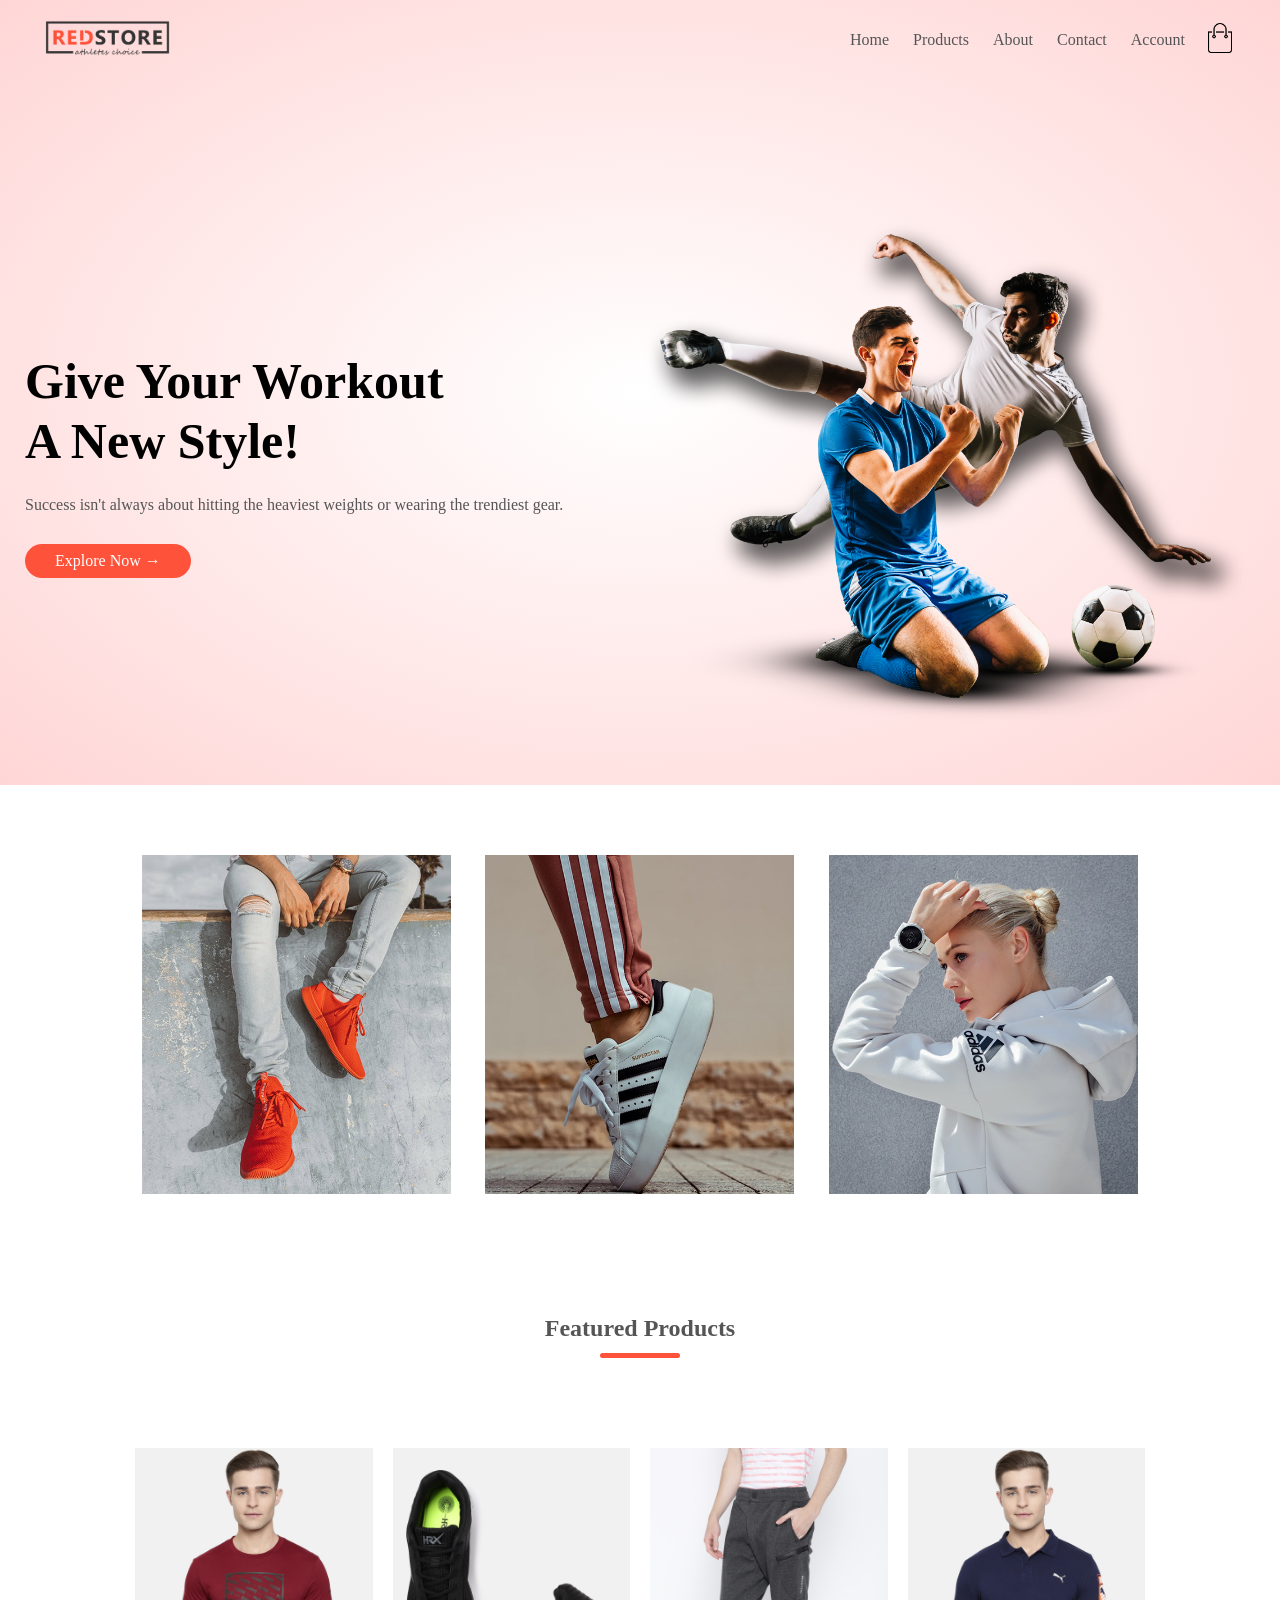
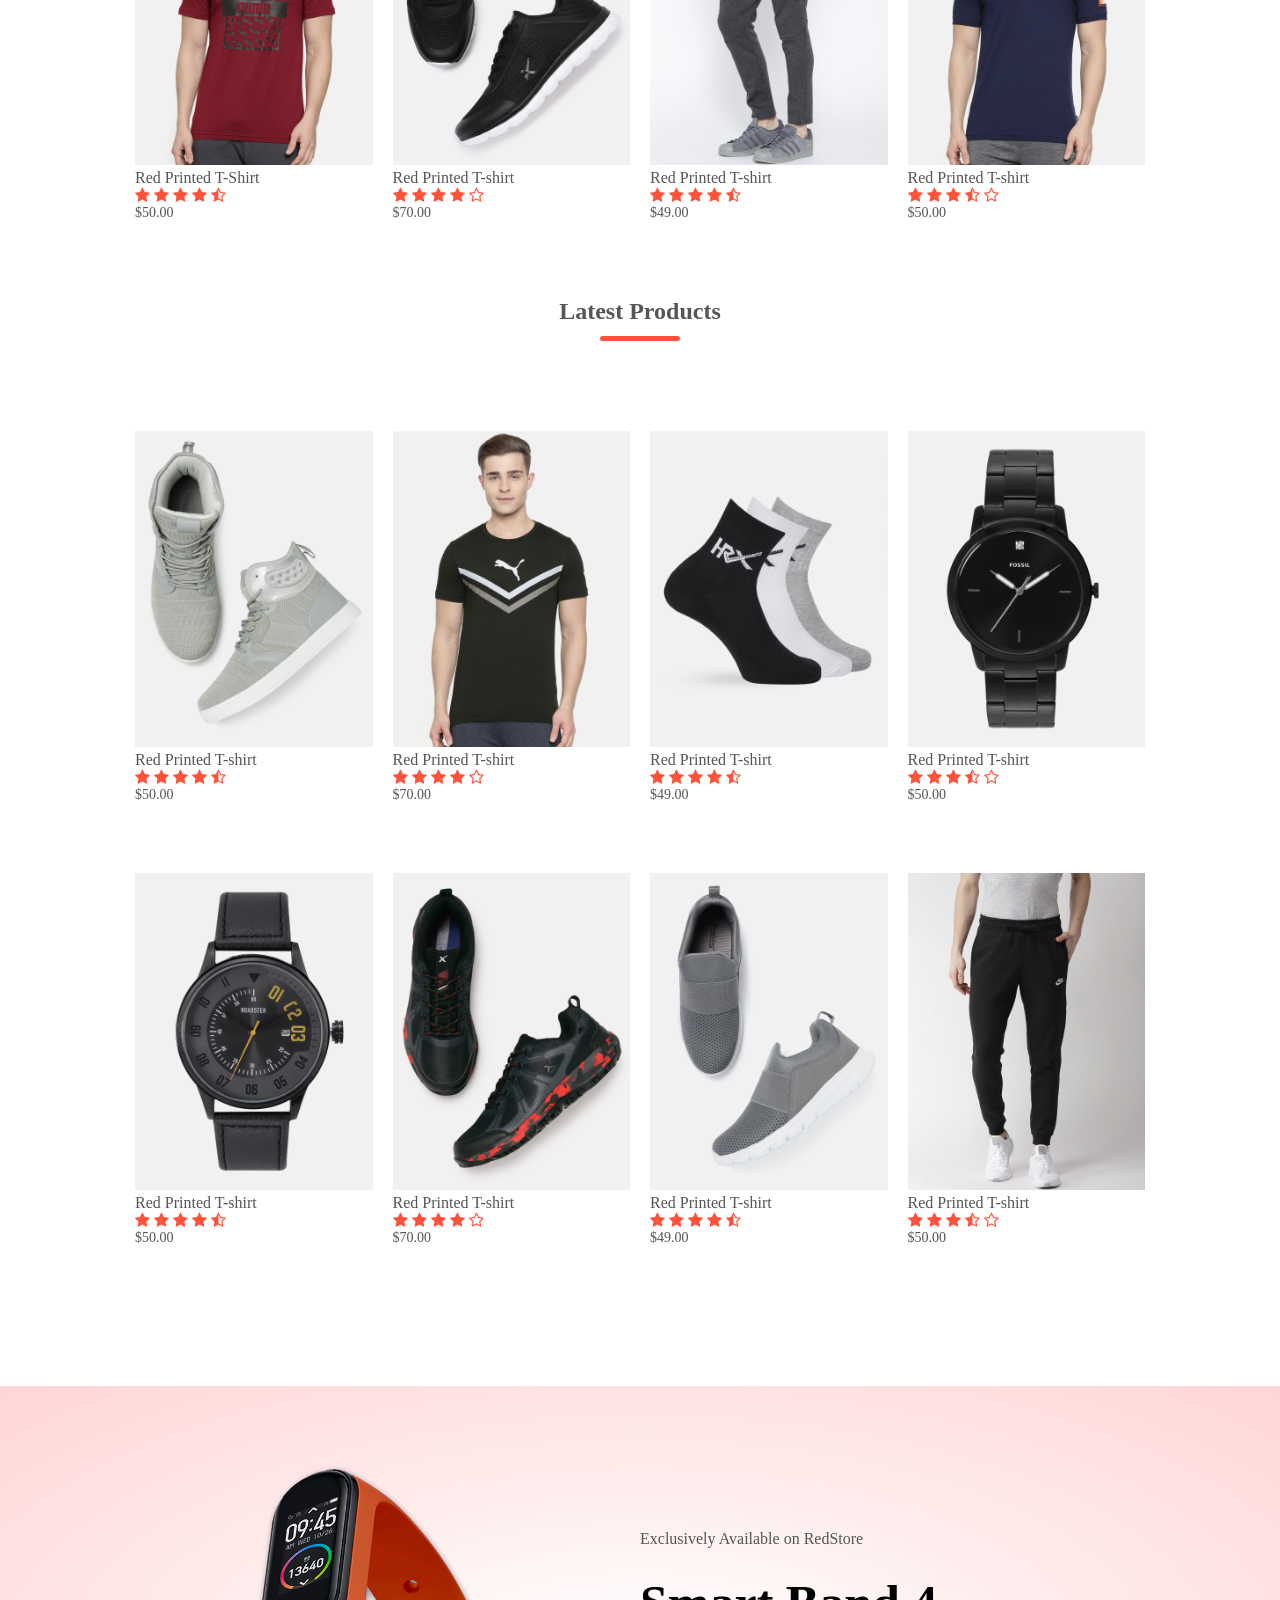
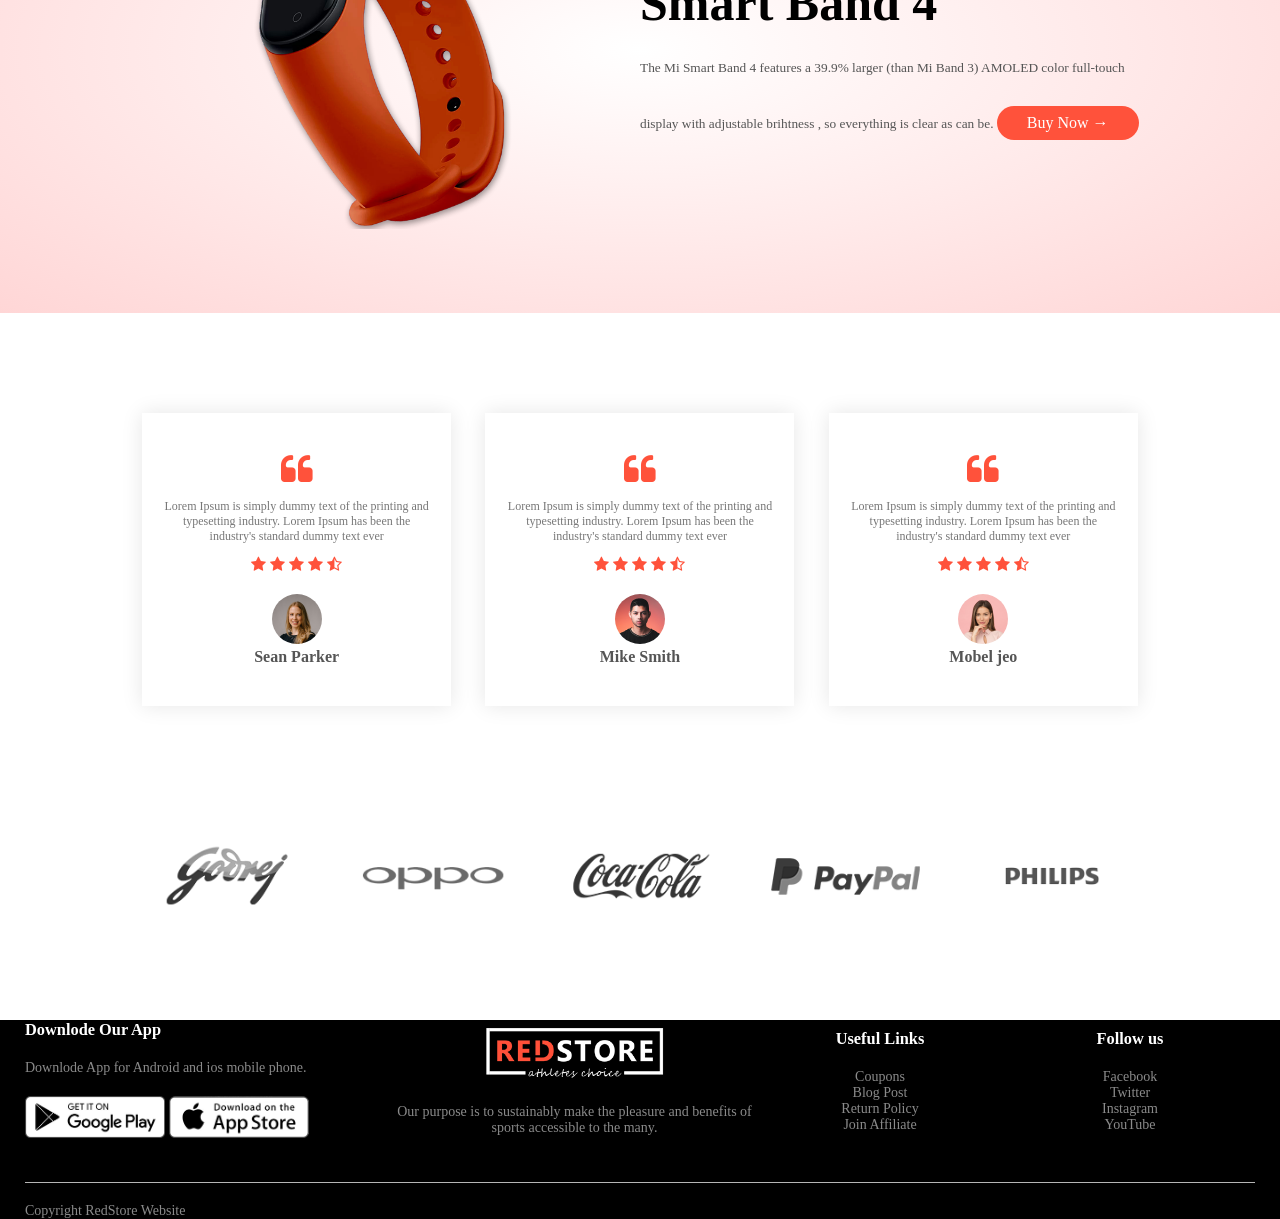
<file: index.html>
<!DOCTYPE html>
<html lang="en">
<head>
    <meta charset="UTF-8">
    <meta name="viewport" content="width=device-width, initial-scale=1.0">
    <title>RedStore |Ecommerce Website</title>
    <link rel="stylesheet" href="style.css">
    <link rel="preconnect" href="https://fonts.googleapis.com">
    <link rel="stylesheet" href="https://cdnjs.cloudflare.com/ajax/libs/font-awesome/4.7.0/css/font-awesome.min.css">
</head>
<body>
<div class="header">

<div class="container">
    <div class ="navbar">
        <div class="logo">
            <a href="index.html"><img src="images/logo.png" width="125px"></a>
        </div>
        <nav>
            <ul id="MenuItems">
                <li><a href="index.html">Home</a></li>
                <li><a href="product.html">Products</a></li>
                <li><a href="">About</a></li>
                <li><a href="">Contact</a></li>
                <li><a href="account.html">Account</a></li>
                
            </ul>
        </nav>
       <a href="card.html"> <img src="images/cart.png" width="30px" height="30px"></a>
        <img src="images/menu.png" class="menu-icon" onclick="menutoggle()">
    </div>
    <div class="row">
        <div class="col-2">
            <h1>Give Your Workout <br> A New Style!</h1>
            <p>Success isn't always about hitting the heaviest weights or wearing the 
            trendiest gear.</p>
            <a href=""class="btn">Explore Now &#8594;</a>

        </div>
        <div class="col-2">
            <img src="images/image1.png">
        </div>
    </div>
</div>
</div>

<!------------featured categories------------->

<div class="categories">
    <div class="small-container">
        <div class="row">
            <div class="col-3">
                <img src="images/category-1.jpg">
            </div>        
            <div class="col-3">
                <img src="images/category-2.jpg">
            </div>
            <div class="col-3">
                <img src="images/category-3.jpg">
            </div>
        </div>
    </div>
</div>

<!------------featured products--------------->
<div class="small-container">
    <h2 class="Title">Featured Products</h2>
    <div class="row">
        <div class="col-4">
            <a href="productdetails.html"><img src="images/product-1.jpg"></a>
            <a href="productdetails.html"><h4>Red Printed T-Shirt</h4></a>
          
            <div class="rating">
                <i class="fa fa-star"></i>
                <i class="fa fa-star"></i>
                <i class="fa fa-star"></i>
                <i class="fa fa-star"></i>
                <i class="fa fa-star-half-o"></i>
            </div>
            <p>$50.00</p>
        </div>
        <div class="col-4">
            <img src="images/product-2.jpg">
            <h4>Red Printed T-shirt</h4>
            <div class="rating">
                <i class="fa fa-star"></i>
                <i class="fa fa-star"></i>
                <i class="fa fa-star"></i>
                <i class="fa fa-star"></i>
                <i class="fa fa-star-o"></i>
            </div>
            <p>$70.00</p>
        </div>
        <div class="col-4">
            <img src="images/product-3.jpg">
            <h4>Red Printed T-shirt</h4>
            <div class="rating">
                <i class="fa fa-star"></i>
                <i class="fa fa-star"></i>
                <i class="fa fa-star"></i>
                <i class="fa fa-star"></i>
                <i class="fa fa-star-half-o"></i>
            </div>
            <p>$49.00</p>
        </div>
        <div class="col-4">
            <img src="images/product-4.jpg">
            <h4>Red Printed T-shirt</h4>
            <div class="rating">
                <i class="fa fa-star"></i>
                <i class="fa fa-star"></i>
                <i class="fa fa-star"></i>
                <i class="fa fa-star-half-o"></i>
                <i class="fa fa-star-o"></i>
               
            </div>
            <p>$50.00</p>
        </div>
    </div>
    <h2 class="Title">Latest Products</h2>
    <div class="row">
        <div class="col-4">
            <img src="images/product-5.jpg">
            <h4>Red Printed T-shirt</h4>
            <div class="rating">
                <i class="fa fa-star"></i>
                <i class="fa fa-star"></i>
                <i class="fa fa-star"></i>
                <i class="fa fa-star"></i>
                <i class="fa fa-star-half-o"></i>
            </div>
            <p>$50.00</p>
        </div>
        <div class="col-4">
            <img src="images/product-6.jpg">
            <h4>Red Printed T-shirt</h4>
            <div class="rating">
                <i class="fa fa-star"></i>
                <i class="fa fa-star"></i>
                <i class="fa fa-star"></i>
                <i class="fa fa-star"></i>
                <i class="fa fa-star-o"></i>
            </div>
            <p>$70.00</p>
        </div>
        <div class="col-4">
            <img src="images/product-7.jpg">
            <h4>Red Printed T-shirt</h4>
            <div class="rating">
                <i class="fa fa-star"></i>
                <i class="fa fa-star"></i>
                <i class="fa fa-star"></i>
                <i class="fa fa-star"></i>
                <i class="fa fa-star-half-o"></i>
            </div>
            <p>$49.00</p>
        </div>
        <div class="col-4">
            <img src="images/product-8.jpg">
            <h4>Red Printed T-shirt</h4>
            <div class="rating">
                <i class="fa fa-star"></i>
                <i class="fa fa-star"></i>
                <i class="fa fa-star"></i>
                <i class="fa fa-star-half-o"></i>
                <i class="fa fa-star-o"></i>
               
            </div>
            <p>$50.00</p>
        </div>
    </div>
    <div class="row">
        <div class="col-4">
            <img src="images/product-9.jpg">
            <h4>Red Printed T-shirt</h4>
            <div class="rating">
                <i class="fa fa-star"></i>
                <i class="fa fa-star"></i>
                <i class="fa fa-star"></i>
                <i class="fa fa-star"></i>
                <i class="fa fa-star-half-o"></i>
            </div>
            <p>$50.00</p>
        </div>
        <div class="col-4">
            <img src="images/product-10.jpg">
            <h4>Red Printed T-shirt</h4>
            <div class="rating">
                <i class="fa fa-star"></i>
                <i class="fa fa-star"></i>
                <i class="fa fa-star"></i>
                <i class="fa fa-star"></i>
                <i class="fa fa-star-o"></i>
            </div>
            <p>$70.00</p>
        </div>
        <div class="col-4">
            <img src="images/product-11.jpg">
            <h4>Red Printed T-shirt</h4>
            <div class="rating">
                <i class="fa fa-star"></i>
                <i class="fa fa-star"></i>
                <i class="fa fa-star"></i>
                <i class="fa fa-star"></i>
                <i class="fa fa-star-half-o"></i>
            </div>
            <p>$49.00</p>
        </div>
        <div class="col-4">
            <img src="images/product-12.jpg">
            <h4>Red Printed T-shirt</h4>
            <div class="rating">
                <i class="fa fa-star"></i>
                <i class="fa fa-star"></i>
                <i class="fa fa-star"></i>
                <i class="fa fa-star-half-o"></i>
                <i class="fa fa-star-o"></i>
               
            </div>
            <p>$50.00</p>
        </div>
    </div>
</div>


<!--------------------------OFFER------------->
<div class="offer">
    <div class="small-container">
        <div class="row">
            <div class="col-2">
                <img src="images/exclusive.png" class="offer-img">
            </div>
            <div class="col-2">
                <p>Exclusively Available on RedStore</p>
                <h1>Smart Band 4</h1>
                <small>The Mi Smart Band 4 features a 39.9% larger
                    (than Mi Band 3) AMOLED color full-touch display with 
                    adjustable brihtness , so everything is clear as can be.
                </small>

                    <a href="" class="btn">Buy Now &#8594;</a>
            </div>

        </div>
    </div>
</div>
<!-------------------------testimonial--------------------->
<div class="testimonial">
    <div class="small-container">
        <div class="row">
            <div class="col-3">
                <i class="fa fa-quote-left"></i>
                <p> Lorem Ipsum is simply dummy text of the printing 
                    and typesetting industry. Lorem Ipsum has been the 
                    industry's standard dummy text ever</p>
                    <div class="rating">
                        <i class="fa fa-star"></i>
                        <i class="fa fa-star"></i>
                        <i class="fa fa-star"></i>
                        <i class="fa fa-star"></i>
                        <i class="fa fa-star-half-o"></i>
                    </div>
                    <img src="images/user-1.png">
                    <h3>Sean Parker</h3>
            </div>
            <div class="col-3">
                <i class="fa fa-quote-left"></i>
                <p> Lorem Ipsum is simply dummy text of the printing 
                    and typesetting industry. Lorem Ipsum has been the 
                    industry's standard dummy text ever</p>
                    <div class="rating">
                        <i class="fa fa-star"></i>
                        <i class="fa fa-star"></i>
                        <i class="fa fa-star"></i>
                        <i class="fa fa-star"></i>
                        <i class="fa fa-star-half-o"></i>
                    </div>
                    <img src="images/user-2.png">
                    <h3>Mike Smith</h3>
            </div>
                        <div class="col-3">
                            <i class="fa fa-quote-left"></i>
                            <p> Lorem Ipsum is simply dummy text of the printing 
                                and typesetting industry. Lorem Ipsum has been the 
                                industry's standard dummy text ever</p>
                                <div class="rating">
                                    <i class="fa fa-star"></i>
                                    <i class="fa fa-star"></i>
                                    <i class="fa fa-star"></i>
                                    <i class="fa fa-star"></i>
                                    <i class="fa fa-star-half-o"></i>
                                </div>
                                <img src="images/user-3.png">
                                <h3>Mobel jeo</h3>
                        </div>
            </div>
        </div>
    </div>
</div>
<!------------------------brands---------------------->

<div class="brands">
    <div class="small-container">
        <div class="row">
            <div class="col-5">
                <img src="images/logo-godrej.png">
            </div>
            <div class="col-5">
                <img src="images/logo-oppo.png">
            </div>
            <div class="col-5">
                <img src="images/logo-coca-cola.png">
            </div>
            <div class="col-5">
                <img src="images/logo-paypal.png">
            </div>
            <div class="col-5">
                <img src="images/logo-philips.png">
            </div>
        </div>
    </div>
</div>
<!----------------footer---------------------->
<div class="footer">
    <div class="container">
        <div class="row">
            <div class="footer-col-1">
                <h3>Downlode Our App</h3>
                <p>Downlode App for Android and ios mobile phone.</p>
                <div class="app-logo">
                    <img src="images/play-store.png">
                    <img src="images/app-store.png">
                </div>
            </div>
            <div class="footer-col-2">
                <img src="images/logo-white.png">
                <p>Our purpose is to sustainably make the pleasure and 
                    benefits of sports accessible to the many.
                </p>
            </div>
            <div class="footer-col-3">
                <h3>Useful Links</h3>
                <ul>
                    <li>Coupons</li>
                    <li>Blog Post</li>
                    <li>Return Policy</li>
                    <li>Join Affiliate</li>
                </ul>
            </div>
            <div class="footer-col-4">
                <h3>Follow us</h3>
                <ul>
                    <li>Facebook</li>
                    <li>Twitter</li>
                    <li>Instagram</li>
                    <li>YouTube</li>
                </ul>
            </div>
        </div>
        <hr>
        <p>Copyright RedStore Website</p>
    </div>
</div>
<!-----------------  js for toggle menu ----------------->
<script>
    var MenuItem=document.getElementById("MenuItems");

    MenuItems.style.maxHeight="0px";

    function menutoggle(){
        if( MenuItems.style.maxHeight=="0px")
        {
            MenuItems.style.maxHeight="200px";
        }
        else{
            MenuItems.style.maxHeight="0px";
        }
    }
</script>

</body>
</html>
</file>
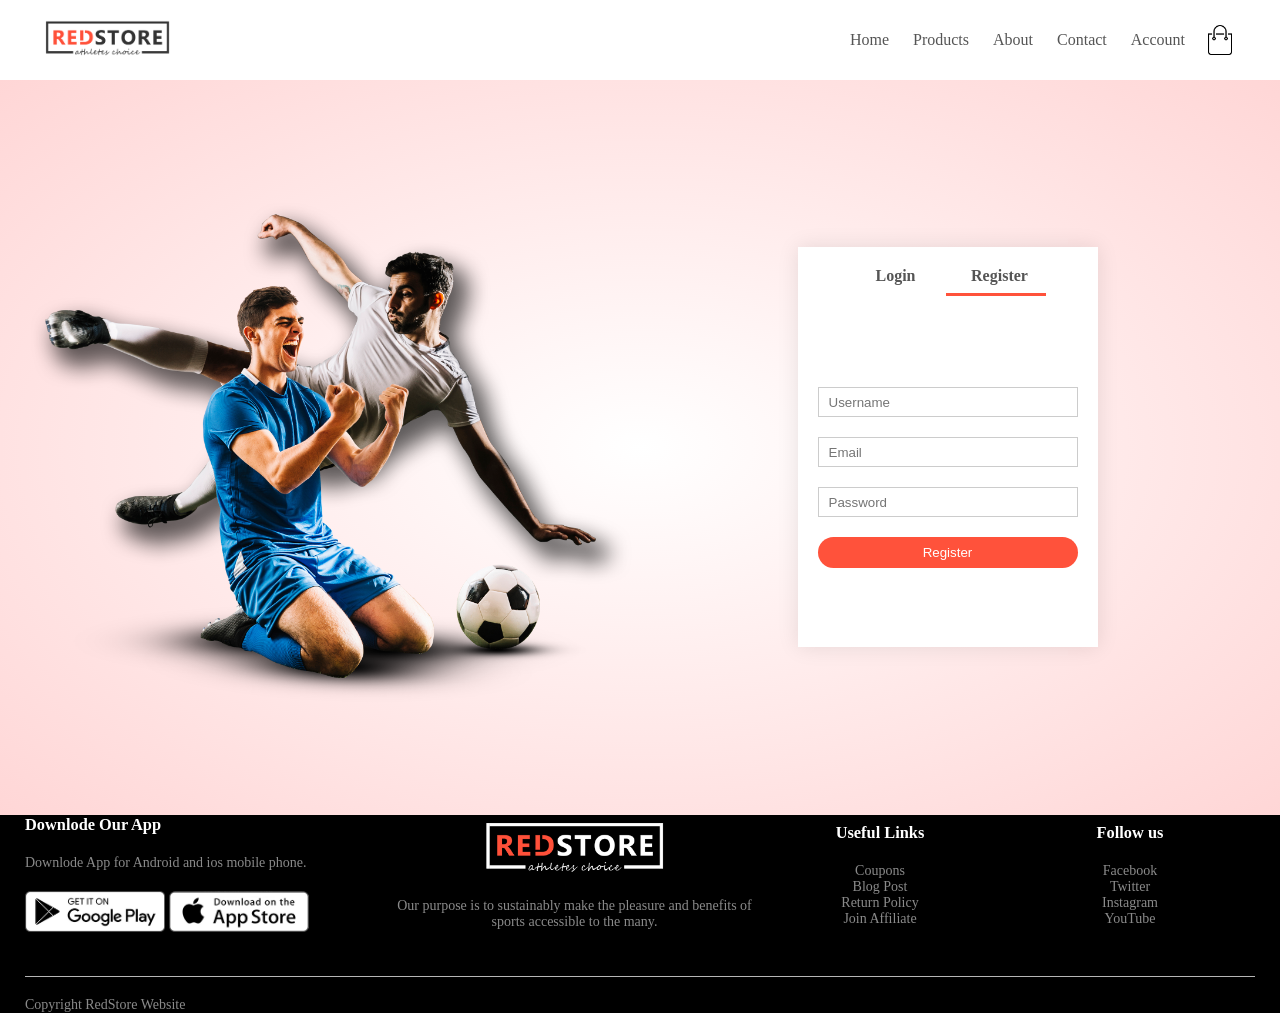
<file: account.html>
<!DOCTYPE html>
<html lang="en">
<head>
    <meta charset="UTF-8">
    <meta name="viewport" content="width=device-width, initial-scale=1.0">
    <title>All Products - RedStore</title>
    <link rel="stylesheet" href="style.css">
    <link rel="preconnect" href="https://fonts.googleapis.com">
    <link rel="stylesheet" href="https://cdnjs.cloudflare.com/ajax/libs/font-awesome/4.7.0/css/font-awesome.min.css">
</head>
<body>


<div class="container">
    <div class ="navbar">
        <div class="logo">
            <img src="images/logo.png" width="125px">
        </div>
        <nav>
            <ul id="MenuItems">
                <li><a href="">Home</a></li>
                <li><a href="">Products</a></li>
                <li><a href="">About</a></li>
                <li><a href="">Contact</a></li>
                <li><a href="">Account</a></li>
                
            </ul>
        </nav>
        <img src="images/cart.png" width="30px" height="30px">
        <img src="images/menu.png" class="menu-icon" onclick="menutoggle()">
    </div>
</div>
<!------------------ account-page ----------------------->
<div class="account-page">
    <div class="container">
        <div class="row">
            <div class="col-2">
                <img src="images/image1.png" width="100%">
            </div>
            <div class="col-2">
                <div class="form-container">
                    <div class="form-btn">
                        <span onclick="login()">Login</span>
                        <span onclick="register()">Register</span>
                        <hr id="Indicator">
                    </div>             
                    
                    <form id="LoginForm">
                        <input type="text" placeholder="Username">
                        <input type="password" placeholder="Password">
                        <button type="submit" class="btn">Login</button>
                        <a href="">Forgot Password</a>
                    </form>

                    <form id="RegForm">
                        <input type="text" placeholder="Username">
                        <input type="email" placeholder="Email">
                        <input type="password" placeholder="Password">
                        <button type="submit" class="btn">Register</button>
                    </form>
                </div>
            </div>
        </div>
    </div>
</div>
<!----------------footer---------------------->
<div class="footer">
    <div class="container">
        <div class="row">
            <div class="footer-col-1">
                <h3>Downlode Our App</h3>
                <p>Downlode App for Android and ios mobile phone.</p>
                <div class="app-logo">
                    <img src="images/play-store.png">
                    <img src="images/app-store.png">
                </div>
            </div>
            <div class="footer-col-2">
                <img src="images/logo-white.png">
                <p>Our purpose is to sustainably make the pleasure and 
                    benefits of sports accessible to the many.
                </p>
            </div>
            <div class="footer-col-3">
                <h3>Useful Links</h3>
                <ul>
                    <li>Coupons</li>
                    <li>Blog Post</li>
                    <li>Return Policy</li>
                    <li>Join Affiliate</li>
                </ul>
            </div>
            <div class="footer-col-4">
                <h3>Follow us</h3>
                <ul>
                    <li>Facebook</li>
                    <li>Twitter</li>
                    <li>Instagram</li>
                    <li>YouTube</li>
                </ul>
            </div>
        </div>
        <hr>
        <p>Copyright RedStore Website</p>
    </div>
</div>
<!-----------------  js for toggle menu ----------------->
<script>
    var MenuItem=document.getElementById("MenuItems");

    MenuItems.style.maxHeight="0px";

    function menutoggle(){
        if( MenuItems.style.maxHeight=="0px")
        {
            MenuItems.style.maxHeight="200px";
        }
        else{
            MenuItems.style.maxHeight="0px";
        }
    }
</script>

<!-- js for toggle form -->

<script>
    var LoginForm = document.getElementById("LoginForm");
    var RegForm = document.getElementById("RegForm");
    var Indicator = document.getElementById("Indicator");

       function register(){
        RegForm.style.transform = "translateX(0px)";
        LoginForm.style.transform = "translateX(0px)";
        Indicator.style.transform = "translateX(100px)";
       }

       function login(){
        RegForm.style.transform = "translateX(300px)";
        LoginForm.style.transform = "translateX(300px)";
        Indicator.style.transform = "translateX(0px)";
       }
</script>


</body>
</html>
</file>
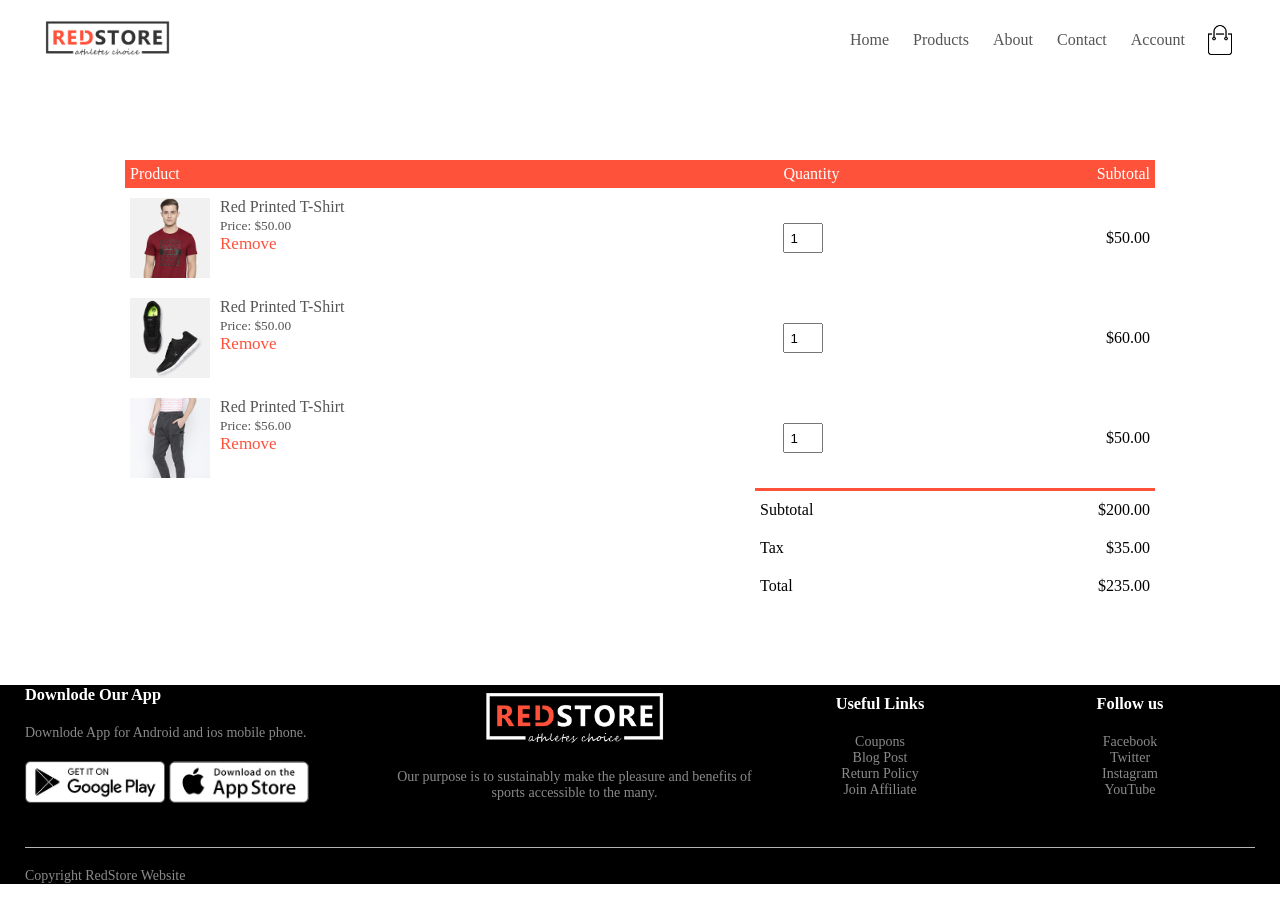
<file: card.html>
<!DOCTYPE html>
<html lang="en">
<head>
    <meta charset="UTF-8">
    <meta name="viewport" content="width=device-width, initial-scale=1.0">
    <title>All Products - RedStore</title>
    <link rel="stylesheet" href="style.css">
    <link rel="preconnect" href="https://fonts.googleapis.com">
    <link rel="stylesheet" href="https://cdnjs.cloudflare.com/ajax/libs/font-awesome/4.7.0/css/font-awesome.min.css">
</head>
<body>


<div class="container">
    <div class ="navbar">
        <div class="logo">
            <img src="images/logo.png" width="125px">
        </div>
        <nav>
            <ul id="MenuItems">
                <li><a href="">Home</a></li>
                <li><a href="">Products</a></li>
                <li><a href="">About</a></li>
                <li><a href="">Contact</a></li>
                <li><a href="">Account</a></li>
                
            </ul>
        </nav>
        <img src="images/cart.png" width="30px" height="30px">
        <img src="images/menu.png" class="menu-icon" onclick="menutoggle()">
    </div>
</div>

<!------------------- card items details  ----------------------->

<div class="small-container card-page">
    <table>
        <tr>
            <th>Product</th>
            <th>Quantity</th>
            <th>Subtotal</th>
        </tr>
        <tr>
           <td>

            <div class="card-info">
                <img src="images/buy-1.jpg">
                <div>
                    <p>Red Printed T-Shirt</p>
                    <small>Price: $50.00</small>
                    <br>
                    <a href="">Remove</a>

                </div>
            </div>
           </td>
           <td><input type="number" value="1"></td>
           <td>$50.00</td>
        </tr>
        <tr>
            <td>
 
             <div class="card-info">
                 <img src="images/buy-2.jpg">
                 <div>
                     <p>Red Printed T-Shirt</p>
                     <small>Price: $50.00</small>
                     <br>
                     <a href="">Remove</a>
 
                 </div>
             </div>
            </td>
            <td><input type="number" value="1"></td>
            <td>$60.00</td>
         </tr>
         <tr>
            <td>
 
             <div class="card-info">
                 <img src="images/buy-3.jpg">
                 <div>
                     <p>Red Printed T-Shirt</p>
                     <small>Price: $56.00</small>
                     <br>
                     <a href="">Remove</a>
 
                 </div>
             </div>
            </td>
            <td><input type="number" value="1"></td>
            <td>$50.00</td>
         </tr>
    </table>

<div class="total-price">

    <table>
        <tr>
            <td>Subtotal</td>
            <td>$200.00</td>
        </tr>
        <tr>
            <td>Tax</td>
            <td>$35.00</td>
        </tr>
        <tr>
            <td>Total</td>
            <td>$235.00</td>
        </tr>
    </table>
</div>


</div>


<!----------------footer---------------------->
<div class="footer">
    <div class="container">
        <div class="row">
            <div class="footer-col-1">
                <h3>Downlode Our App</h3>
                <p>Downlode App for Android and ios mobile phone.</p>
                <div class="app-logo">
                    <img src="images/play-store.png">
                    <img src="images/app-store.png">
                </div>
            </div>
            <div class="footer-col-2">
                <img src="images/logo-white.png">
                <p>Our purpose is to sustainably make the pleasure and 
                    benefits of sports accessible to the many.
                </p>
            </div>
            <div class="footer-col-3">
                <h3>Useful Links</h3>
                <ul>
                    <li>Coupons</li>
                    <li>Blog Post</li>
                    <li>Return Policy</li>
                    <li>Join Affiliate</li>
                </ul>
            </div>
            <div class="footer-col-4">
                <h3>Follow us</h3>
                <ul>
                    <li>Facebook</li>
                    <li>Twitter</li>
                    <li>Instagram</li>
                    <li>YouTube</li>
                </ul>
            </div>
        </div>
        <hr>
        <p>Copyright RedStore Website</p>
    </div>
</div>
<!-----------------  js for toggle menu ----------------->
<script>
    var MenuItem=document.getElementById("MenuItems");

    MenuItems.style.maxHeight="0px";

    function menutoggle(){
        if( MenuItems.style.maxHeight=="0px")
        {
            MenuItems.style.maxHeight="200px";
        }
        else{
            MenuItems.style.maxHeight="0px";
        }
    }
</script>


</body>
</html>
</file>
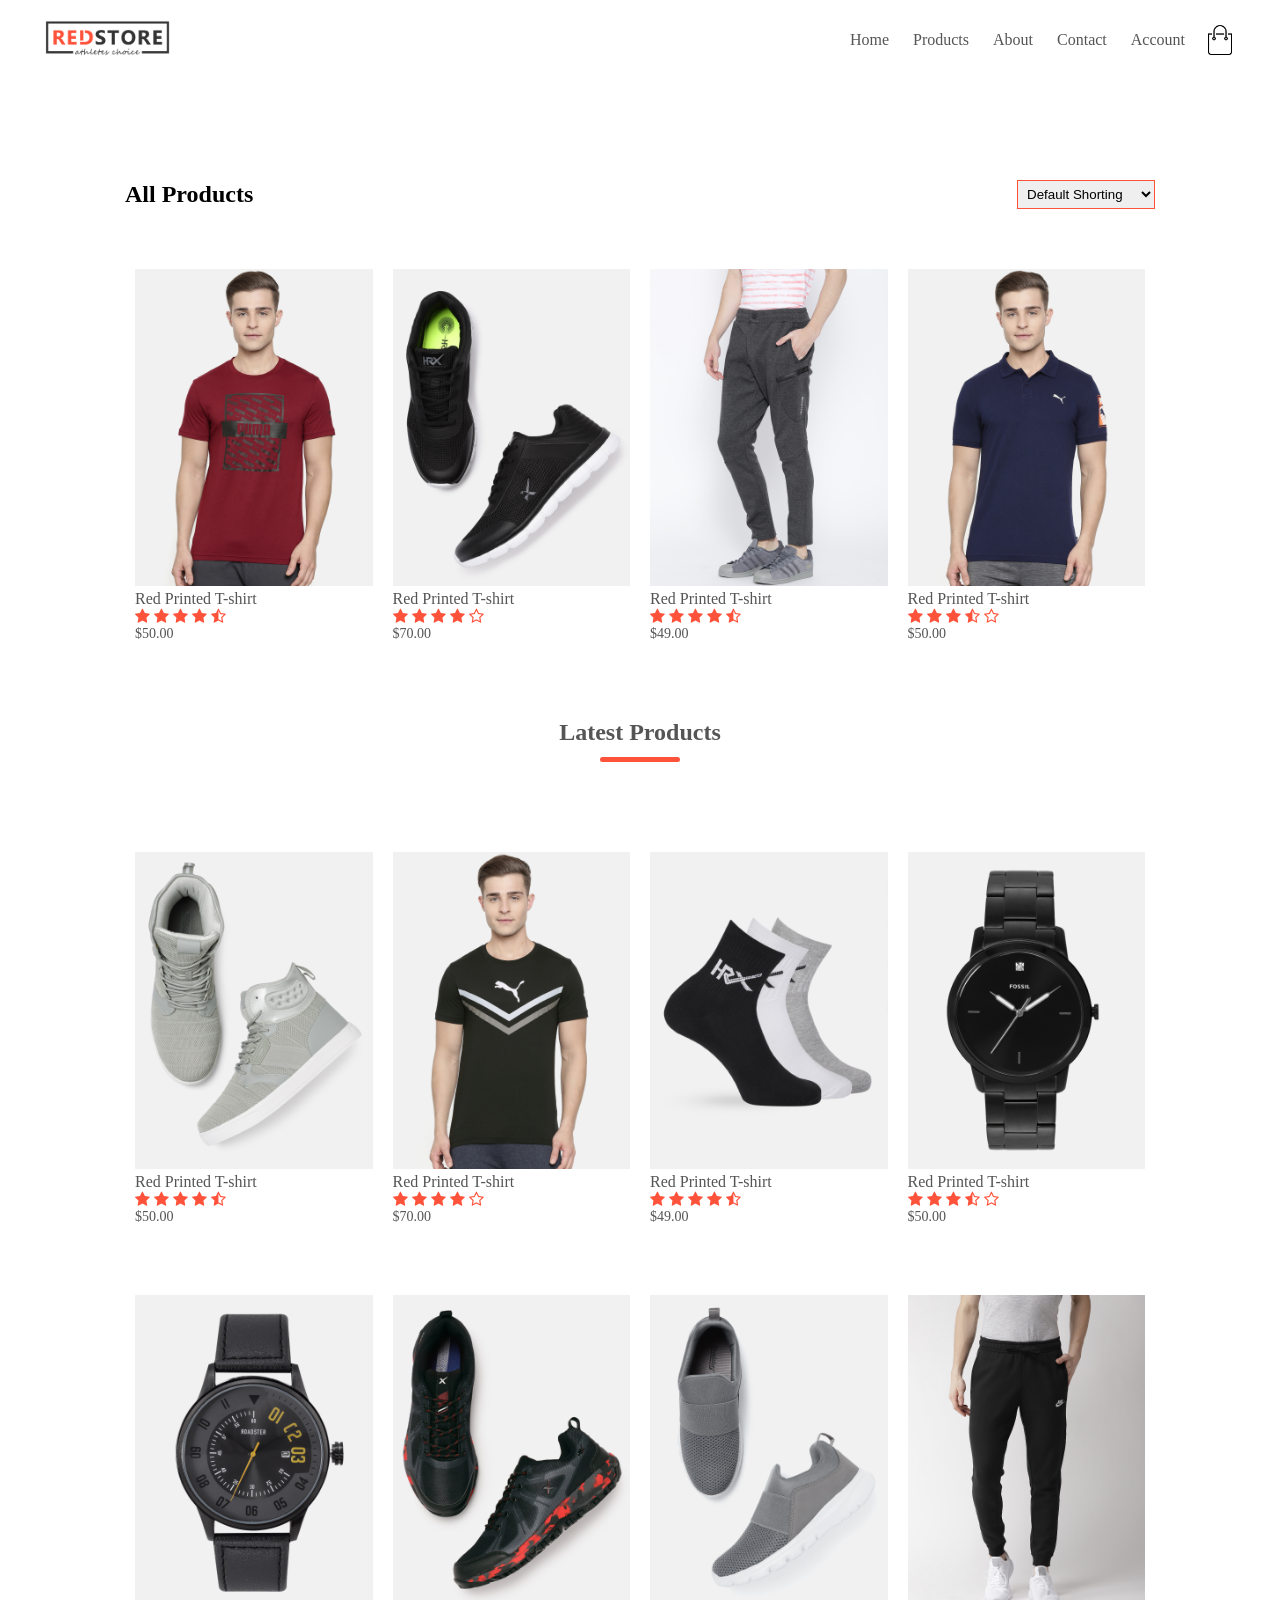
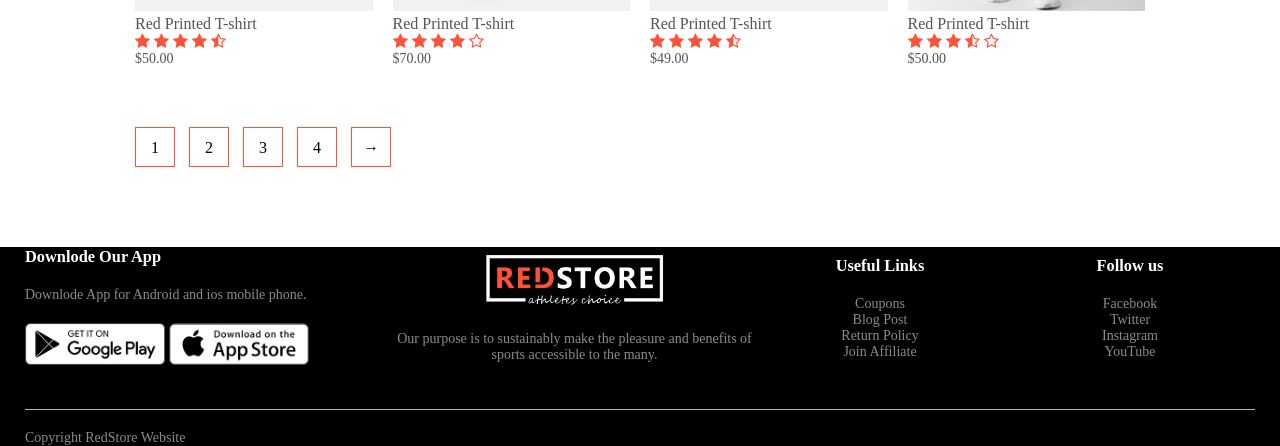
<file: product.html>
<!DOCTYPE html>
<html lang="en">
<head>
    <meta charset="UTF-8">
    <meta name="viewport" content="width=device-width, initial-scale=1.0">
    <title>All Products - RedStore</title>
    <link rel="stylesheet" href="style.css">
    <link rel="preconnect" href="https://fonts.googleapis.com">
    <link rel="stylesheet" href="https://cdnjs.cloudflare.com/ajax/libs/font-awesome/4.7.0/css/font-awesome.min.css">
</head>
<body>


<div class="container">
    <div class ="navbar">
        <div class="logo">
            <img src="images/logo.png" width="125px">
        </div>
        <nav>
            <ul id="MenuItems">
                <li><a href="">Home</a></li>
                <li><a href="">Products</a></li>
                <li><a href="">About</a></li>
                <li><a href="">Contact</a></li>
                <li><a href="">Account</a></li>
                
            </ul>
        </nav>
        <img src="images/cart.png" width="30px" height="30px">
        <img src="images/menu.png" class="menu-icon" onclick="menutoggle()">
    </div>
</div>



<div class="small-container">
<div class="row row-2" >
    <h2>All Products</h2>
    <select>
        <option>Default Shorting</option>
        <option>Sort By Price</option>
        <option>Sort By popularity</option>
        <option>Sort By rating </option>
        <option>Sort By sale</option>
    </select>
</div>


   
        
    <div class="row">
        <div class="col-4">
            <img src="images/product-1.jpg">
            <h4>Red Printed T-shirt</h4>
            <div class="rating">
                <i class="fa fa-star"></i>
                <i class="fa fa-star"></i>
                <i class="fa fa-star"></i>
                <i class="fa fa-star"></i>
                <i class="fa fa-star-half-o"></i>
            </div>
            <p>$50.00</p>
        </div>
        <div class="col-4">
            <img src="images/product-2.jpg">
            <h4>Red Printed T-shirt</h4>
            <div class="rating">
                <i class="fa fa-star"></i>
                <i class="fa fa-star"></i>
                <i class="fa fa-star"></i>
                <i class="fa fa-star"></i>
                <i class="fa fa-star-o"></i>
            </div>
            <p>$70.00</p>
        </div>
        <div class="col-4">
            <img src="images/product-3.jpg">
            <h4>Red Printed T-shirt</h4>
            <div class="rating">
                <i class="fa fa-star"></i>
                <i class="fa fa-star"></i>
                <i class="fa fa-star"></i>
                <i class="fa fa-star"></i>
                <i class="fa fa-star-half-o"></i>
            </div>
            <p>$49.00</p>
        </div>
        <div class="col-4">
            <img src="images/product-4.jpg">
            <h4>Red Printed T-shirt</h4>
            <div class="rating">
                <i class="fa fa-star"></i>
                <i class="fa fa-star"></i>
                <i class="fa fa-star"></i>
                <i class="fa fa-star-half-o"></i>
                <i class="fa fa-star-o"></i>
               
            </div>
            <p>$50.00</p>
        </div>
    </div>
    <h2 class="Title">Latest Products</h2>
    <div class="row">
        <div class="col-4">
            <img src="images/product-5.jpg">
            <h4>Red Printed T-shirt</h4>
            <div class="rating">
                <i class="fa fa-star"></i>
                <i class="fa fa-star"></i>
                <i class="fa fa-star"></i>
                <i class="fa fa-star"></i>
                <i class="fa fa-star-half-o"></i>
            </div>
            <p>$50.00</p>
        </div>
        <div class="col-4">
            <img src="images/product-6.jpg">
            <h4>Red Printed T-shirt</h4>
            <div class="rating">
                <i class="fa fa-star"></i>
                <i class="fa fa-star"></i>
                <i class="fa fa-star"></i>
                <i class="fa fa-star"></i>
                <i class="fa fa-star-o"></i>
            </div>
            <p>$70.00</p>
        </div>
        <div class="col-4">
            <img src="images/product-7.jpg">
            <h4>Red Printed T-shirt</h4>
            <div class="rating">
                <i class="fa fa-star"></i>
                <i class="fa fa-star"></i>
                <i class="fa fa-star"></i>
                <i class="fa fa-star"></i>
                <i class="fa fa-star-half-o"></i>
            </div>
            <p>$49.00</p>
        </div>
        <div class="col-4">
            <img src="images/product-8.jpg">
            <h4>Red Printed T-shirt</h4>
            <div class="rating">
                <i class="fa fa-star"></i>
                <i class="fa fa-star"></i>
                <i class="fa fa-star"></i>
                <i class="fa fa-star-half-o"></i>
                <i class="fa fa-star-o"></i>
               
            </div>
            <p>$50.00</p>
        </div>
    </div>
    <div class="row">
        <div class="col-4">
            <img src="images/product-9.jpg">
            <h4>Red Printed T-shirt</h4>
            <div class="rating">
                <i class="fa fa-star"></i>
                <i class="fa fa-star"></i>
                <i class="fa fa-star"></i>
                <i class="fa fa-star"></i>
                <i class="fa fa-star-half-o"></i>
            </div>
            <p>$50.00</p>
        </div>
        <div class="col-4">
            <img src="images/product-10.jpg">
            <h4>Red Printed T-shirt</h4>
            <div class="rating">
                <i class="fa fa-star"></i>
                <i class="fa fa-star"></i>
                <i class="fa fa-star"></i>
                <i class="fa fa-star"></i>
                <i class="fa fa-star-o"></i>
            </div>
            <p>$70.00</p>
        </div>
        <div class="col-4">
            <img src="images/product-11.jpg">
            <h4>Red Printed T-shirt</h4>
            <div class="rating">
                <i class="fa fa-star"></i>
                <i class="fa fa-star"></i>
                <i class="fa fa-star"></i>
                <i class="fa fa-star"></i>
                <i class="fa fa-star-half-o"></i>
            </div>
            <p>$49.00</p>
        </div>
        <div class="col-4">
            <img src="images/product-12.jpg">
            <h4>Red Printed T-shirt</h4>
            <div class="rating">
                <i class="fa fa-star"></i>
                <i class="fa fa-star"></i>
                <i class="fa fa-star"></i>
                <i class="fa fa-star-half-o"></i>
                <i class="fa fa-star-o"></i>
               
            </div>
            <p>$50.00</p>
        </div>
    </div>

    <div class="page-btn">
        <span>1</span>
        <span>2</span>
        <span>3</span>
        <span>4</span>
        <span>&#8594;</span>
    </div>
</div>

<!----------------footer---------------------->
<div class="footer">
    <div class="container">
        <div class="row">
            <div class="footer-col-1">
                <h3>Downlode Our App</h3>
                <p>Downlode App for Android and ios mobile phone.</p>
                <div class="app-logo">
                    <img src="images/play-store.png">
                    <img src="images/app-store.png">
                </div>
            </div>
            <div class="footer-col-2">
                <img src="images/logo-white.png">
                <p>Our purpose is to sustainably make the pleasure and 
                    benefits of sports accessible to the many.
                </p>
            </div>
            <div class="footer-col-3">
                <h3>Useful Links</h3>
                <ul>
                    <li>Coupons</li>
                    <li>Blog Post</li>
                    <li>Return Policy</li>
                    <li>Join Affiliate</li>
                </ul>
            </div>
            <div class="footer-col-4">
                <h3>Follow us</h3>
                <ul>
                    <li>Facebook</li>
                    <li>Twitter</li>
                    <li>Instagram</li>
                    <li>YouTube</li>
                </ul>
            </div>
        </div>
        <hr>
        <p>Copyright RedStore Website</p>
    </div>
</div>
<!-----------------  js for toggle menu ----------------->
<script>
    var MenuItem=document.getElementById("MenuItems");

    MenuItems.style.maxHeight="0px";

    function menutoggle(){
        if( MenuItems.style.maxHeight=="0px")
        {
            MenuItems.style.maxHeight="200px";
        }
        else{
            MenuItems.style.maxHeight="0px";
        }
    }
</script>

</body>
</html>
</file>
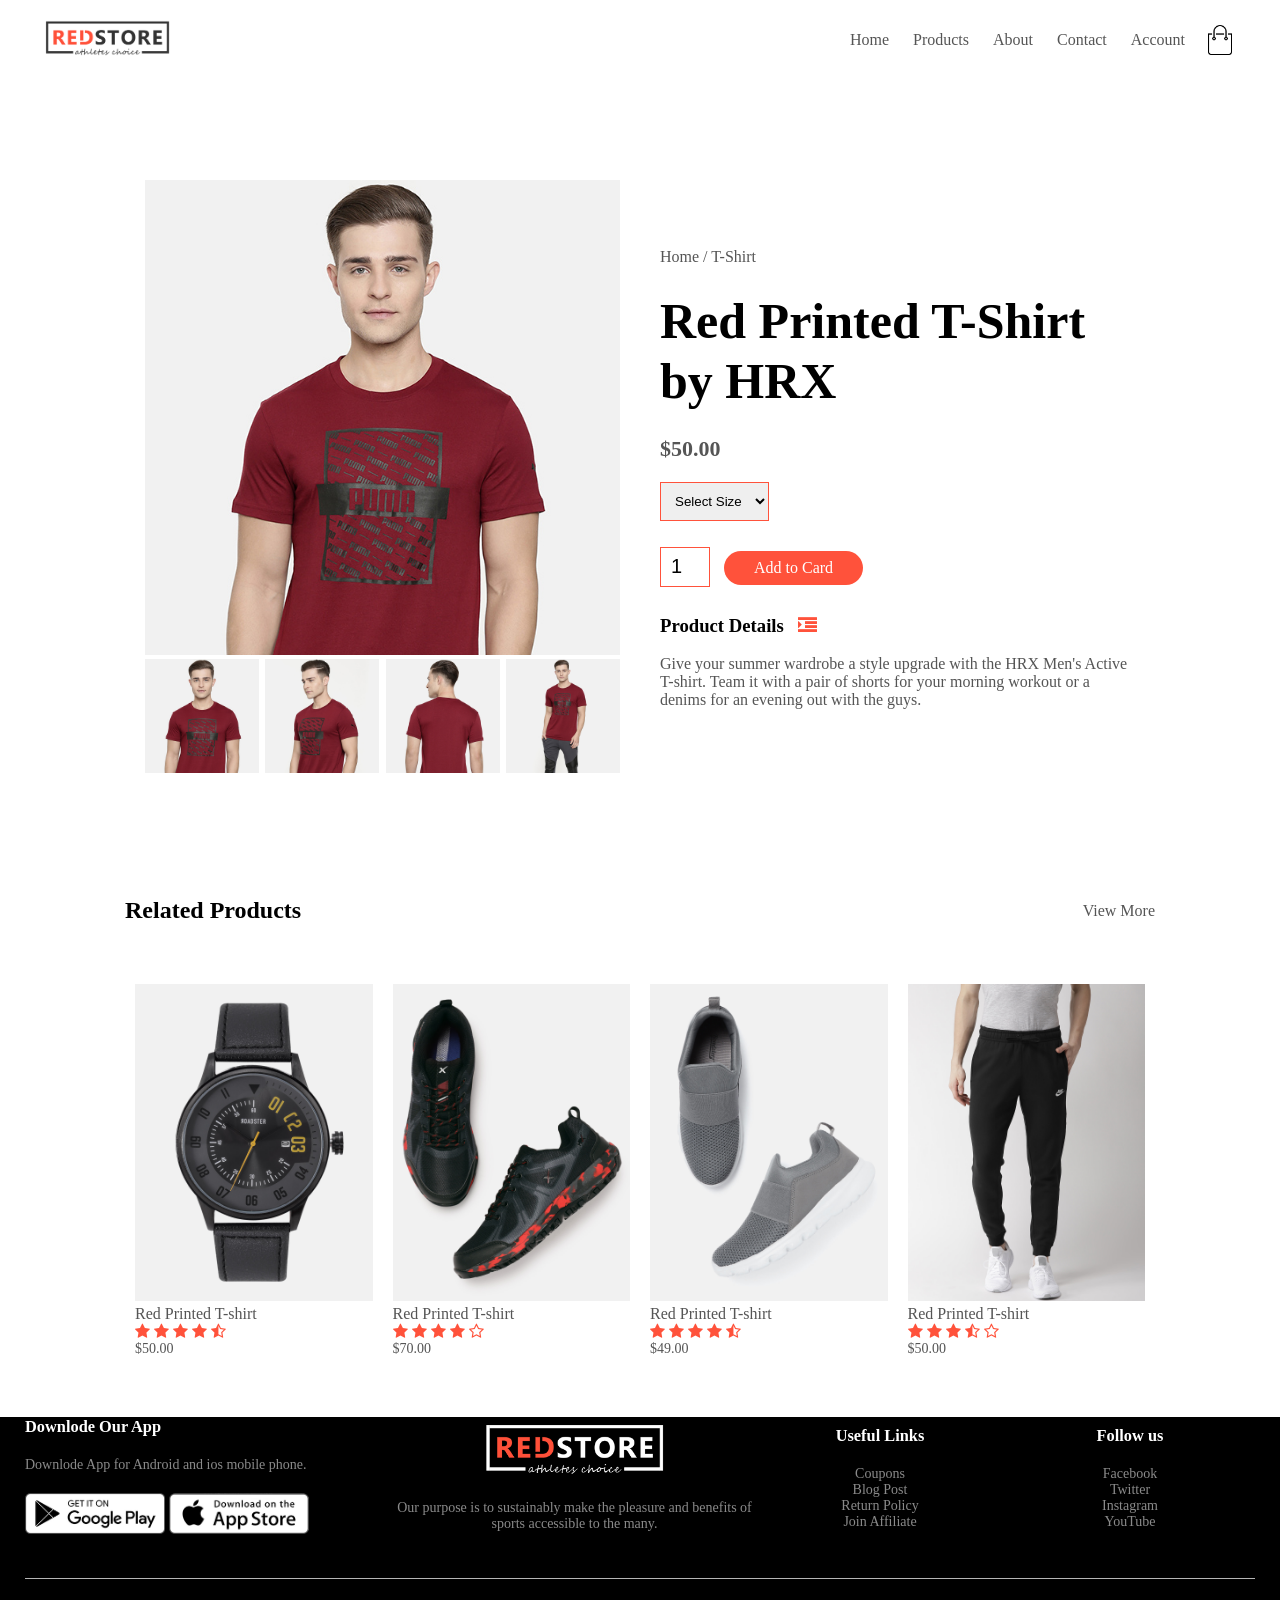
<file: productdetails.html>
<!DOCTYPE html>
<html lang="en">
<head>
    <meta charset="UTF-8">
    <meta name="viewport" content="width=device-width, initial-scale=1.0">
    <title>All Products - RedStore</title>
    <link rel="stylesheet" href="style.css">
    <link rel="preconnect" href="https://fonts.googleapis.com">
    <link rel="stylesheet" href="https://cdnjs.cloudflare.com/ajax/libs/font-awesome/4.7.0/css/font-awesome.min.css">
</head>
<body>


<div class="container">
    <div class ="navbar">
        <div class="logo">
            <img src="images/logo.png" width="125px">
        </div>
        <nav>
            <ul id="MenuItems">
                <li><a href="">Home</a></li>
                <li><a href="">Products</a></li>
                <li><a href="">About</a></li>
                <li><a href="">Contact</a></li>
                <li><a href="">Account</a></li>
                
            </ul>
        </nav>
        <img src="images/cart.png" width="30px" height="30px">
        <img src="images/menu.png" class="menu-icon" onclick="menutoggle()">
    </div>
</div>


<!-------------- single product details ---------->

<div class="small-container single-product">
    <div class="row">
        <div class="col-2">
            <img src="images/gallery-1.jpg" width="100%" id="ProductImg">

            <div class="small-img-row">
                <div class="small-img-col">
                    <img src="images/gallery-1.jpg" width="100%" class="small-img">
                </div>
                <div class="small-img-col">
                    <img src="images/gallery-2.jpg" width="100%" class="small-img">
                </div>
                <div class="small-img-col">
                    <img src="images/gallery-3.jpg" width="100%" class="small-img">
                </div>
                <div class="small-img-col">
                    <img src="images/gallery-4.jpg" width="100%" class="small-img">
                </div>
            </div>


        </div>
        <div class="col-2">
            <p>Home / T-Shirt</p>
            <h1>Red Printed T-Shirt by HRX</h1>
            <h4>$50.00</h4>
            <select >
                <option>Select Size</option>
                <option>XXL</option>
                <option>XL</option>
                <option>L</option>
                <option>M</option>
                <option>S</option>
            </select>
            <input type="number" value="1">
            <a href="" class="btn">Add to Card</a>
            <h3> Product Details  <i class="fa fa-indent"></i></h3>
            <br>
            <p>Give your summer wardrobe a style upgrade with the HRX Men's 
                Active T-shirt. Team it with a pair of shorts for your morning
                 workout or a denims for an evening out with the guys.</p>
        </div>
    </div>
</div>
<!-----------------------  title --------------------->

<div class="small-container">
    <div class="row row-2">
        <h2>Related Products</h2>
        <p>View More</p>
    </div>
</div>



<!-------------------------  product------------------->

<div class="small-container">
   
    <div class="row">
        <div class="col-4">
            <img src="images/product-9.jpg">
            <h4>Red Printed T-shirt</h4>
            <div class="rating">
                <i class="fa fa-star"></i>
                <i class="fa fa-star"></i>
                <i class="fa fa-star"></i>
                <i class="fa fa-star"></i>
                <i class="fa fa-star-half-o"></i>
            </div>
            <p>$50.00</p>
        </div>
        <div class="col-4">
            <img src="images/product-10.jpg">
            <h4>Red Printed T-shirt</h4>
            <div class="rating">
                <i class="fa fa-star"></i>
                <i class="fa fa-star"></i>
                <i class="fa fa-star"></i>
                <i class="fa fa-star"></i>
                <i class="fa fa-star-o"></i>
            </div>
            <p>$70.00</p>
        </div>
        <div class="col-4">
            <img src="images/product-11.jpg">
            <h4>Red Printed T-shirt</h4>
            <div class="rating">
                <i class="fa fa-star"></i>
                <i class="fa fa-star"></i>
                <i class="fa fa-star"></i>
                <i class="fa fa-star"></i>
                <i class="fa fa-star-half-o"></i>
            </div>
            <p>$49.00</p>
        </div>
        <div class="col-4">
            <img src="images/product-12.jpg">
            <h4>Red Printed T-shirt</h4>
            <div class="rating">
                <i class="fa fa-star"></i>
                <i class="fa fa-star"></i>
                <i class="fa fa-star"></i>
                <i class="fa fa-star-half-o"></i>
                <i class="fa fa-star-o"></i>
               
            </div>
            <p>$50.00</p>
        </div>
    </div>

    
</div>

<!----------------footer---------------------->
<div class="footer">
    <div class="container">
        <div class="row">
            <div class="footer-col-1">
                <h3>Downlode Our App</h3>
                <p>Downlode App for Android and ios mobile phone.</p>
                <div class="app-logo">
                    <img src="images/play-store.png">
                    <img src="images/app-store.png">
                </div>
            </div>
            <div class="footer-col-2">
                <img src="images/logo-white.png">
                <p>Our purpose is to sustainably make the pleasure and 
                    benefits of sports accessible to the many.
                </p>
            </div>
            <div class="footer-col-3">
                <h3>Useful Links</h3>
                <ul>
                    <li>Coupons</li>
                    <li>Blog Post</li>
                    <li>Return Policy</li>
                    <li>Join Affiliate</li>
                </ul>
            </div>
            <div class="footer-col-4">
                <h3>Follow us</h3>
                <ul>
                    <li>Facebook</li>
                    <li>Twitter</li>
                    <li>Instagram</li>
                    <li>YouTube</li>
                </ul>
            </div>
        </div>
        <hr>
        <p>Copyright RedStore Website</p>
    </div>
</div>
<!-----------------  js for toggle menu ----------------->
<script>
    var MenuItem=document.getElementById("MenuItems");

    MenuItems.style.maxHeight="0px";

    function menutoggle(){
        if( MenuItems.style.maxHeight=="0px")
        {
            MenuItems.style.maxHeight="200px";
        }
        else{
            MenuItems.style.maxHeight="0px";
        }
    }
</script>
<!--                    js for product gallery -->

<script>
    var ProductImg = document.getElementById("ProductImg");
    var SmallImg = document.getElementsByClassName("small-img");

    SmallImg[0].onclick = function()
    {
        ProductImg.src = SmallImg[0].src;
    }
    SmallImg[1].onclick = function()
    {
        ProductImg.src = SmallImg[1].src;
    }
    SmallImg[2].onclick = function()
    {
        ProductImg.src = SmallImg[2].src;
    }
    SmallImg[3].onclick = function()
    {
        ProductImg.src = SmallImg[3].src;
    }

</script>
</body>
</html>
</file>
<file: style.css>
*{ 
    margin:0;
    padding :0px;
    box-sizing: border-box;
}

.navbar{
    display: flex;
    align-items: center;
    padding:20px;
}
nav{
    flex:1;
    text-align: right;
}
nav ul{
    display:inline-block;
    list-style-type:none;
}
nav ul li{
    display:inline-block;
    margin-right: 20px;
}
a{
    text-decoration: none;
    color:#555 ;
}
p{
    color: #555;
}
.container{
    max-width: 100%;
    margin:auto;
    padding-left: 25px;
    padding-right: 25px;
}
.row{
    display: flex;
    align-items: center;
    flex-wrap: wrap;
    justify-content: space-around;
}
.col-2{
    flex-basis: 50%;
    min-width: 300px;
}
.col-2 img{
    max-width: 100%;
    padding: 50px 0;
}
.col-2 h1{
    font-size: 50px;
    line-height: 60px;
    margin: 25px 0;
}
.btn{
    display: inline-block;
    background: #ff523b;
    color: #fff;
    padding: 8px 30px;
    margin: 30px 0;
    border-radius: 30px;
    transition: background 0.5s;
}

.btn:hover{
    background: #563434;
}
.header{
    background: radial-gradient(#fff,#ffd6d6);
}
.header .row{
    margin-top: 70px;
}
.categories{
    margin: 70px 0;
}

.col-3{
    flex-basis:30%;
    min-width: 250px;
    margin-bottom: 30px ;
}
.col-3 img{
    width: 100%;
}
.small-container{
    max-width: 1080px;
    margin: auto;
    padding-left: 25px;
    padding-right: 25px;
}
.col-4{
    flex-basis: 25%;
    padding: 10px;
    min-width: 200px;
    margin-bottom: 50px;
    transition: transform 0.5s;
}
.col-4 img{
    width: 100%;
}
.Title{
    text-align: center;
    margin: 0 auto 80px;
    position: relative;
    line-height: 60px;
    color:#555 ;
}
.Title::after{
    content: ' ';
    background: #ff523b;
    width: 80px;
    height: 5px;
    border-radius: 5px;
    position: absolute;
    bottom:0;
    left:50%;
    transform: translateX(-50%);
}
h4{
    color: #555;
    font-weight: normal;

}
.col-4 p{
    font-size: 14px;
}
.rating .fa{
    color: #ff523b;
}
.col-4 :hover{
    transform: translateY(-5px);
}

/*--------------------offer--------------------*/

.offer{
    background: radial-gradient(#fff,#ffd6d6);
    margin-top: 80px ;
    padding: 30px 0;
}
.col-2 .offer-img{
    padding: 50px;
}
small{
    color: #555;
}
/*----------------------------testimonial------------------------*/

.testimonial{
    padding-top: 100px;
}
.testimonial .col-3{
    text-align:center;
    padding: 40px 20px ;
    box-shadow:  0 0 20px 0px rgba(0, 0, 0, 0.1);
    cursor: pointer;
    transition: transform 0.5s;
}
.testimonial .col-3 img{
    width: 50px;
    margin-top: 20px;
    border-radius: 50%;
}
.testimonial .col-3:hover{
    transform: translateY(-10px);
}
.fa.fa-quote-left{
    font-size: 34px;
    color: #ff523b;
}
.col-3 p{
    font-size: 12px;
    margin: 12px 0;
    color: #777;
}
.testimonial .col-3 h3{
    font-weight: 600;
    color: #555;
    font-size: 16px;
}
/*-------------------------brands  -----------------------*/
.brands{
    margin: 100px auto;

}
.col-5{
    width: 160px;

}
.col-5 img{
    width: 100%;
    cursor: pointer;
    filter: grayscale(100%);
}
.col-5 img:hover{
    filter: grayscale(0%);
}
/* -----------------footer------------------ */

.footer{
    background: #000;
    color: #8a8a8a;
    font-size: 14px;
    padding: 60px 20pxs;
}
.footer p{
    color: #8a8a8a;
}
.footer h3{
    color: #fff;
    margin-bottom: 20px;
}
.footer-col-1, .footer-col-2 ,  .footer-col-3 , .footer-col-4{
    min-width: 250px;
    margin-bottom: 20px;
}
.footer-col-1{
    flex-basis: 30%;
}

.footer-col-2{
    flex:1;
    text-align: center;
}
.footer-col-2 img{
    width: 180px;
    margin-bottom: 20px;
}
.footer-col-3,.footer-col-4{
    flex-basis: 12%;
    text-align: center;

}
ul{
    list-style-type: none;
}
.app-logo{
    margin-top: 20px;
}
.app-logo img{
    width: 140px;
}
.footer hr{
    border: none;
    background: #b5b5b5;
    height: 1px;
    margin: 20px 0;
}
.copyright{
    text-align: center;
}
.menu-icon{
    width: 28px;
    margin-left: 20px;
    display: none;
}
/* ------------------- media query for menu ----------------------- */

@media only screen and (max-width: 800px){
    nav ul{
        position: absolute;
        top: 70px;
        left: 0;
        background: #333;
        width: 100%;
        overflow: hidden;
        transition: max-height 0.5s;
    }
    nav ul li{
        display: block;
        margin-right: 50px;
        margin-top: 10px;
        margin-bottom: 10px;
    }
    nav ul li a{
        color:#fff;
    }
    .menu-icon{
        display: block;
        cursor:pointer;
    }
}
/* ------------- All Products page ----------------- */
.row-2{
    justify-content: space-between;
    margin: 100px auto 50px;
}
select{
    border: 1px solid #ff523b;
    padding: 5px;
}
select:focus{
    outline: none;
}
.page-btn{
    margin: 0 auto 80px;

}
.page-btn span{
    display: inline-block;
    border: 1px solid #ff523b;
    margin-left: 10px;
    width:40px;
    height: 40px;
    text-align: center;
    line-height: 40px;
    cursor: pointer;
}
.page-btn span:hover{
    background: #ff523b;
    color: #fff;
}

/* ---------------------- single product details---------------------------- */

.single-product{
    margin-top: 80px;

}
.single-product .col-2 img{
    padding: 0;
}
.single-product .col-2 {
    padding: 20px;
}
.single-product h4{
    margin: 20px 0;
    font-size: 22px;
    font-weight: bold;
} 
.single-product select{
    display: block;
    padding: 10px;
    margin-top: 20px;
}
.single-product input{
    width: 50px;
    height: 40px;
    padding-left: 10px;
    font-size: 20px;
    margin-right: 10px;
    border: 1px solid #ff523b;
}
.input:focus{
    outline: none;
}
.single-product .fa{
    color: #ff523b;
    margin-left: 10px ;
}

.small-img-row{
    display: flex;
    justify-content: space-between;
}
.small-img-col{
    flex-basis: 24%;
    cursor: pointer;
}

/* ------------------ account-page ----------------------- */
.account-page{
    padding: 50px 0;
    background: radial-gradient(#fff, #ffd6d6);
}

.form-container{
    background: #fff;
    width: 300px;
    height: 400px;
    position: relative;
    text-align: center;
    padding: 20px 0;
    margin: auto;
    box-shadow: 0 0 20px 0px rgba(0, 0, 0, 0.1);
    overflow: hidden;
}
.form-container span{
    font-weight: bold;
    padding: 0 10px;
    color: #555;
    cursor: pointer;
    width: 100px;
    display: inline-block;
}

.form-btn{
    display: inline-block;
}
.form-container form{
    max-width: 300px;
    padding: 0 20px;
     position: absolute; 
     top: 130px; 
     transition: transform 1s;
}
form input{
    width: 100%;
    height: 30px;
    margin: 10px 0;
    padding: 0 10px;
    border: 1px solid #ccc;
}
form .btn{
    width: 100%;
    border: none;
    cursor: pointer;
    margin: 10px 0;
}
form .btn:focus{
    outline: none;
}
#LoginForm{
    left: -300px;

}
#RegForm{
    left: 0;
}
form a{
    font-size: 12px;
}
#Indicator{
    width: 100px;
    border: none;
    background: #ff523b;
    height: 3px;
    margin-top: 8px;
    transform: translate(100px);
    transition: transform 1s;
}












/* ------------media query for less than 600 screen size------------- */

@media only screen and (max-width: 800px){
    .row{
        text-align: center;

    }
    .col-2,.col-3,.col-4{
        flex-basis: 100%;
    }

    .single-product .row{
        text-align: left;
    }

    .single-product .col-2{
        padding: 20px 0;
    }
    .single-product h1{
        font-size: 26px;
        line-height: 32px;
    }

    .card-info p{
        display: none;
    }
}
/* --------------------card items details------------------- */
.card-page{
    margin: 80px auto;
}
table{
    width: 100%;
    border-collapse: collapse;
}


.card-info{
    display: flex;
    flex-wrap: wrap;
}
th{
    text-align: left;
    padding: 5px;
    color: #fff;
    background: #ff523b;
    font-weight: normal;
}

td{
    padding: 10px 5px;
}
td input{
    width: 40px;
    height: 30px;
    padding: 5px;

}
td a{
    color: #ff523b;
    font-size: 17px;
}
td img{
    width: 80px;
    height: 80px;
    margin-right: 10px;
}
.total-price{
    display: flex;
    justify-content: flex-end;
}
.total-price table{
    border-top: 3px solid #ff523b;
    width: 100%;
    max-width: 400px;
}
td:last-child{
    text-align: right;

}
th:last-child{
    text-align: right;
}
</file>
